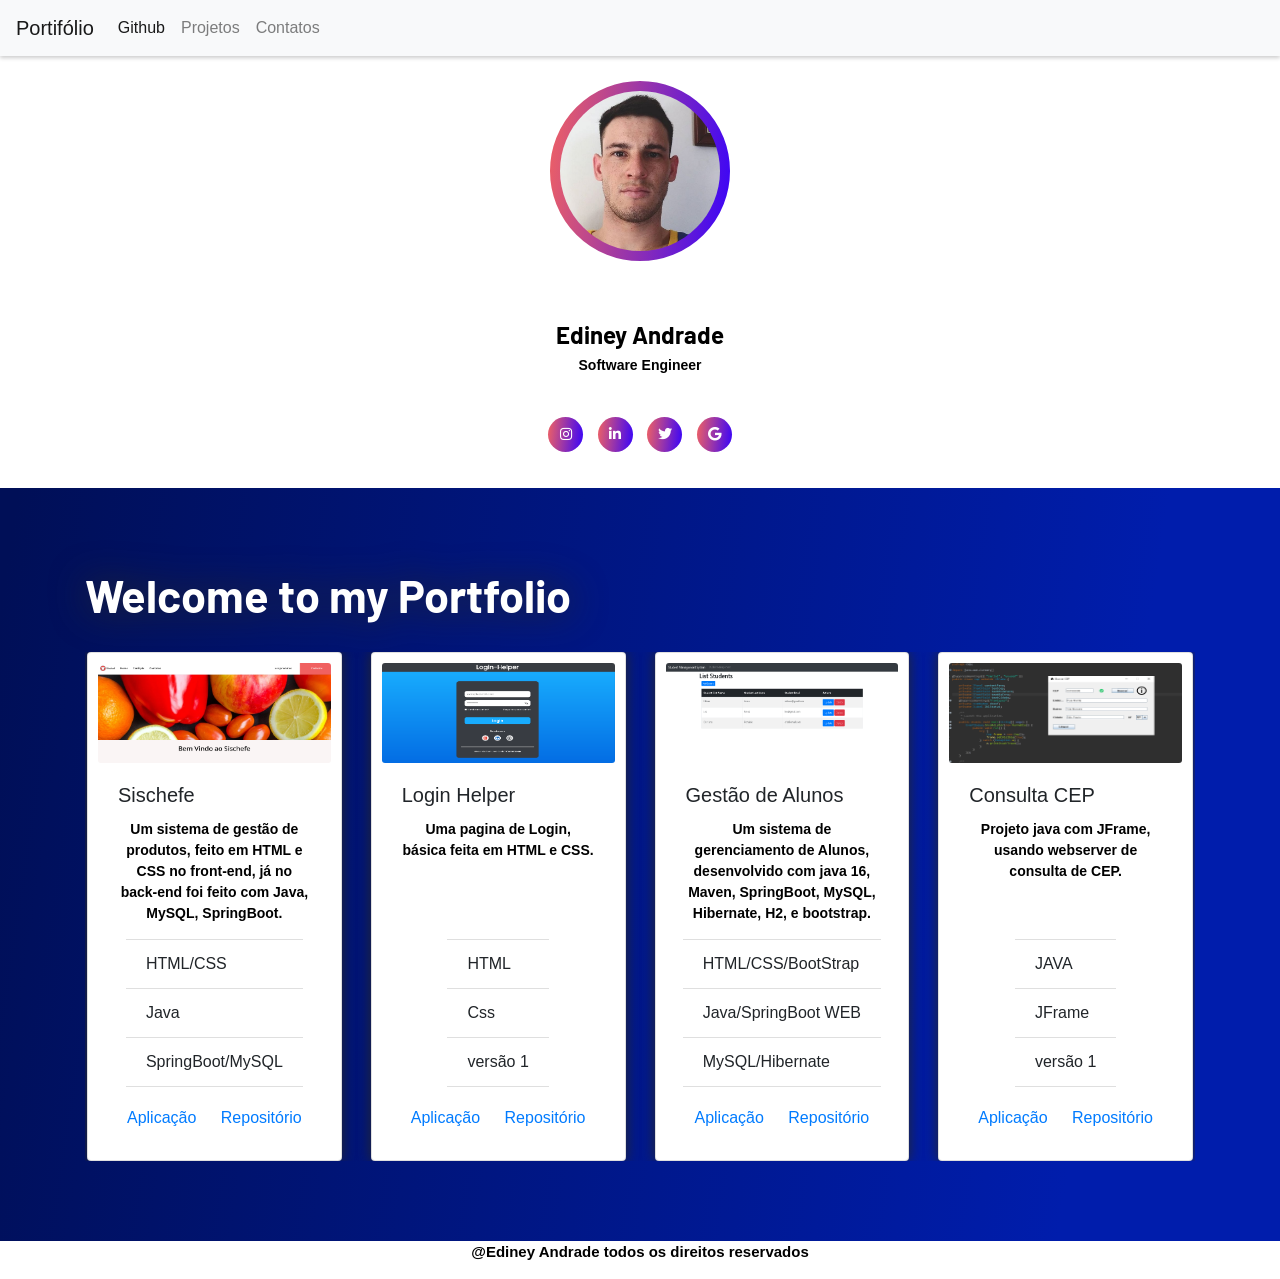
<file: Portifolio-main/index.html>
<!DOCTYPE html>
<html lang="pt-br">
  <head>
    <meta charset="UTF-8">
    <meta http-equiv="X-UA-Compatible" content="IE=edge">
    <meta name="viewport" content="width=device-width, initial-scale=1.0">
    <link rel="stylesheet"
      href="https://cdn.jsdelivr.net/npm/bootstrap@4.0.0/dist/css/bootstrap.min.css"
      integrity="sha384-Gn5384xqQ1aoWXA+058RXPxPg6fy4IWvTNh0E263XmFcJlSAwiGgFAW/dAiS6JXm"
      crossorigin="anonymous">
    <link rel="stylesheet" href="css/index.css">
    <!-- all css here -->
    <link href="css/bootstrap.min.css" rel="stylesheet" type="text/css" />
    <link href="css/fontawesome.min.css" rel="stylesheet" type="text/css" />
    <link href="css/owl.carousel.min.css" rel="stylesheet" type="text/css" />
    <link rel="shortcut icon" type="imagex/png" href="./img/programador.png">
    <title>Ediney Andrade</title>
  </head>
  <body>
    <header>
      <nav class="navbar navbar-expand-lg navbar-light bg-light">
        <a class="navbar-brand" href="#">Portifólio</a>
        <button class="navbar-toggler" type="button" data-toggle="collapse"
          data-target="#navbarNavDropdown"
          aria-controls="navbarNavDropdown" aria-expanded="false"
          aria-label="Toggle navigation">
        </button>
        <div class="collapse navbar-collapse" id="navbarNavDropdown">
          <ul class="navbar-nav">
            <li class="nav-item active">
              <a target="blank" class="nav-link"
                href="https://github.com/Ediiney" id="home">Github <span
                  class="sr-only">(current)</span></a>
            </li>
            <li class="nav-item">
              <a class="nav-link" href="#projeto">Projetos</a>
            </li>
            <li class="nav-item">
              <a target="blank" class="nav-link" href="mailto:ediney.andrade@outlook.com.br">Contatos</a>
            </li>
          </ul>
        </div>
      </nav>
    </header>
    <div class="card_box">
      <div class="img_box">
        <img id='foto' class="card-img-top" src="img/ft.jpg" alt="Card image cap">
      </div>
      <div class="card-body">
        <div class="text_box">
          <h4>Ediney Andrade</h4>
          <p>Software Engineer</p>
        </div>
        <ul class="card_social">
          <li><a target="_blank" href="https://instagram.com/neeygms"><i class="fab fa-instagram"></i></a></li>
          <li><a target="_blank" href="https://www.linkedin.com/in/ediney-andrade-a77952118/"><i class="fab fa-linkedin-in"></i></a></li>
          <li><a target="_blank" href="https://twitter.com/NeeySP"><i class="fab fa-twitter"></i></a></li>
          <li><a target="_blank" href="https://edineyofc@gmail.com"><i class="fab fa-google"></i></a></li>
        </ul>
      </div>
    </div>
    <div class="card_wrapper">
      <div class="container">
        <div class="row">
          <div class="col-12">
            <h2 id="projeto" class="head_text">Welcome to my Portfolio</h2>
            <div class="owl-carousel card_carousel">
              <div class="card">
                <img class="card-img" src="img/card1.png"
                  alt="Card image cap">
                <div class="card-body">
                  <h5 class="card-title">Sischefe</h5>
                  <p class="card-text">Um sistema de gestão de produtos, feito
                    em HTML e CSS no front-end, já no back-end foi feito com
                    Java, MySQL, SpringBoot.</p>
                </div>
                <ul class="list-group list-group-flush">
                  <li class="list-group-item">HTML/CSS</li>
                  <li class="list-group-item">Java</li>
                  <li class="list-group-item">SpringBoot/MySQL</li>
                </ul>
                <div class="card-body">
                  <a target="blank" href="https://ediiney.github.io/Sischefe/"
                    class="card-link">Aplicação</a>
                  <a target="blank" href="https://github.com/Ediiney/Sischefe "
                    class="card-link">Repositório</a>
                </div>
              </div>
              <div class="card">
                <img class="card-img" src="img/card2.png"
                  alt="Card image cap">
                <div class="card-body">
                  <h5 class="card-title">Login Helper</h5>
                  <p class="card-text">Uma pagina de Login, básica feita em HTML
                    e CSS.</p>
                </div>
                <ul class="list-group list-group-flush">
                  <li class="list-group-item">HTML</li>
                  <li class="list-group-item">Css</li>
                  <li class="list-group-item">versão 1</li>
                </ul>
                <div class="card-body">
                  <a target="blank"
                    href="https://ediiney.github.io/Login-Helper/"
                    class="card-link">Aplicação</a>
                  <a target="blank"
                    href="https://github.com/Ediiney/Login-Helper"
                    class="card-link">Repositório</a>
                </div>
              </div>
              <div class="card">
                <img class="card-img" src="img/card3.png"
                  alt="Card image cap">
                <div class="card-body">
                  <h5 class="card-title">Gestão de Alunos</h5>
                  <p class="card-text">Um sistema de gerenciamento de Alunos,
                    desenvolvido com java 16, Maven, SpringBoot, MySQL,
                    Hibernate, H2, e bootstrap.</p>
                </div>
                <ul class="list-group list-group-flush">
                  <li class="list-group-item">HTML/CSS/BootStrap</li>
                  <li class="list-group-item">Java/SpringBoot WEB</li>
                  <li class="list-group-item">MySQL/Hibernate</li>
                </ul>
                <div class="card-body">
                  <a target="blank"
                    href="https://github.com/Ediiney/Student-Management"
                    class="card-link">Aplicação</a>
                  <a target="blank"
                    href="https://github.com/Ediiney/Student-Management"
                    class="card-link">Repositório</a>
                </div>
              </div>
              <div class="card">
                <img class="card-img" src="img/card4.png"
                  alt="Card image cap">
                <div class="card-body">
                  <h5 class="card-title">Consulta CEP</h5>
                  <p class="card-text">Projeto java com JFrame, usando webserver
                    de consulta de CEP.</p>
                </div>
                <ul class="list-group list-group-flush">
                  <li class="list-group-item">JAVA</li>
                  <li class="list-group-item">JFrame</li>
                  <li class="list-group-item">versão 1</li>
                </ul>
                <div class="card-body">
                  <a target="blank" href="https://github.com/Ediiney/BUSCA-CEP"
                    class="card-link">Aplicação</a>
                  <a target="blank" href="https://github.com/Ediiney/BUSCA-CEP"
                    class="card-link">Repositório</a>
                </div>
              </div>
              <div class="card">
                <img class="card-img" src="img/SAP_AG_(logo).gif"
                  alt="Card image cap">
                <div class="card-body">
                  <h5 class="card-title">Consultor SAP CPI</h5>
                  <p class="card-text">Desenvolvendo Integrações com o SAP Cloud Integration pela Lab2dev, integrações em REST SOAP SFTP.</p>
                </div>
                <ul class="list-group list-group-flush">
                  <li class="list-group-item">Groovy</li>
                  <li class="list-group-item">XML</li>
                  <li class="list-group-item">ABAP</li>
                </ul>
                <div class="card-body">
                  <a target="blank" href="https://github.com/Ediiney/BUSCA-CEP"
                    class="card-link">Aplicação</a>
                  <a target="blank" href="https://github.com/Ediiney/BUSCA-CEP"
                    class="card-link">Repositório</a>
                </div>
              </div>
              <div class="card">
                <img class="card-img" src="img/dashboard1.png"
                  alt="Card image cap">
                <div class="card-body">
                  <h5 class="card-title">Dashboard</h5>
                  <p class="card-text">Dashboard desenvolvido em HTML e CSS - Front-End do projeto de Dashboard.</p>
                </div>
                <ul class="list-group list-group-flush">
                  <li class="list-group-item">HTML</li>
                  <li class="list-group-item">CSS</li>
                  <li class="list-group-item">VSCode</li>
                </ul>
                <div class="card-body">
                  <a target="blank" href="https://github.com/Dashboard-1"
                    class="card-link">Aplicação</a>
                  <a target="blank" href="https://github.com/Dashboard-1"
                    class="card-link">Repositório</a>
                </div>
              </div>
            </div>
          </div>
        </div>
      </div>
    </div>
    <script src="js/jquery-3.4.1.min.js"></script>
    <script src="js/bootstrap.min.js"></script>
    <script src="js/owl.carousel.min.js"></script>
    <script>
          
          //card slider start
          function card_carouselInit() {
              $('.owl-carousel.card_carousel').owlCarousel({
                  dots: false,
                  loop: true,
                  margin: 29,
                  stagePadding: 2,
                  autoplay: true,
                  autoplayTimeout: 1500,
                  // nav: true,
                  // navText: ["<i class='far fa-arrow-alt-circle-left'></i>","<i class='far fa-arrow-alt-circle-right'></i>"],
                  autoplayHoverPause: true,
                  responsive: {
                      0: {
                          items: 1
                      },
                      768: {
                          items: 2,
                      },
                      992: {
                          items: 4
                      }
                  }
              });
          }
          card_carouselInit();

      </script>
    <footer>
      <p>@Ediney Andrade todos os direitos reservados</p>
    </footer>
  </body>
</html>
</file>
<file: Portifolio-main/css/index.css>
/*======================
   01. Google fonts
========================*/
@import url('https://fonts.googleapis.com/css2?family=Barlow:wght@400;500;600;700&display=swap');
@import url('https://fonts.googleapis.com/css2?family=Manrope:wght@400;500;600;700&display=swap');

/*======================
   02. Basic css
========================*/
html,
body,
div,
span,
h1,
h2,
h3,
h4,
h5,
h6,
p,
a,
strong,
i,
ol,
ul,
li,
form,
label,
footer,
header,
menu,
nav,
section {
	margin: 0;
	padding: 0;
}

body {
	line-height: 26px;
	background: #ffffff;
	color: #000000;
	font-family: 'Manrope', sans-serif;
}

ol,
ul {
	list-style: none;
}

a:hover {
	text-decoration: none;
}

button:focus, input:focus, textarea:focus {
	outline: 0;
}

/*font-family: 'Barlow', sans-serif;*/

nav {
    box-shadow: 0 2px 4px 0 rgba(0,0,0,.2);
}

.card_wrapper {
	padding: 80px 0;
	background: linear-gradient(278.54deg, #001DAC 15.93%, #000F57 98.7%);
	display: flex;
	align-items: center;
}

.head_text {
	font-size: 45px;
	font-weight: 700;
	color: #ffffff;
	font-family: 'Barlow', sans-serif;
	filter:  drop-shadow(0 0 0.4em rgb(38, 40, 41));
	padding-bottom: 2%;
}

.card_box {
	border-radius: 10px;
	margin-top: 15px;
	background: #ffffff;
	text-align: center;
	transition: .3s;
}

.img_box {
	width: 200px;
	height: 200px;
	border: 10px solid #ffffff;
	margin: auto;
	padding: 10px;
	background: linear-gradient(96.49deg, #F16262 0%, #3200FF 102.71%);
	border-radius: 50%;
	z-index: 1;
	position: relative;
}

.card-img{
	width: 100%;
	height: 100px;
	display: block;
}

.card-text{
	width: 100%;
	height: 100px;
	display: block;
}

.text_box h4 {
	font-family: 'Barlow', sans-serif;
	color: #000000;
	font-size: 24px;
	font-weight: 700;
	margin: 30px 0 5px 0;
}

.card-body p {
	font-weight: 600;
	color: #000000;
	font-size: 14px;
	text-align: center;
}

.card_social li {
	display: inline-block;
}

.card_social li a {
	width: 35px;
	height: 35px;
	background: linear-gradient(96.49deg, #F16262 0%, #3200FF 102.71%);
	border-radius: 50%;
	display: inline-flex;
	align-items: center;
	justify-content: center;
	flex-shrink: 0;
	font-size: 14px;
	margin: 25px 5px 0 5px;
	color: #ffffff;
	transition: .3s;
}

.card_social li a:hover {
	background: linear-gradient(96.49deg, #3200FF 0%, #F16262 102.71%);
}

.card_carousel .owl-nav {
    position: absolute;
    top: -8%;
    right: 0;
}

.card_carousel .owl-prev, .card_carousel .owl-next {
	width: 40px;
	height: 40px;
	background: #ffffff;
	border-radius: 50%;
	display: inline-flex;
	align-items: center;
	justify-content: center;
	flex-shrink: 0;
	margin: 0 5px;
	font-size: 18px;
}

div.card{
	width: 100%;
	padding: 10px;
    display: flex;
    justify-content: center;
    align-items: center;
    filter:  drop-shadow(0 0 0.4em rgb(38, 40, 41));
}

#foto{
	border-radius: 50%;
}

footer{
	font-weight: 600;
	color: #000000;
	font-size: 15px;
    text-align: center;
}
</file>
